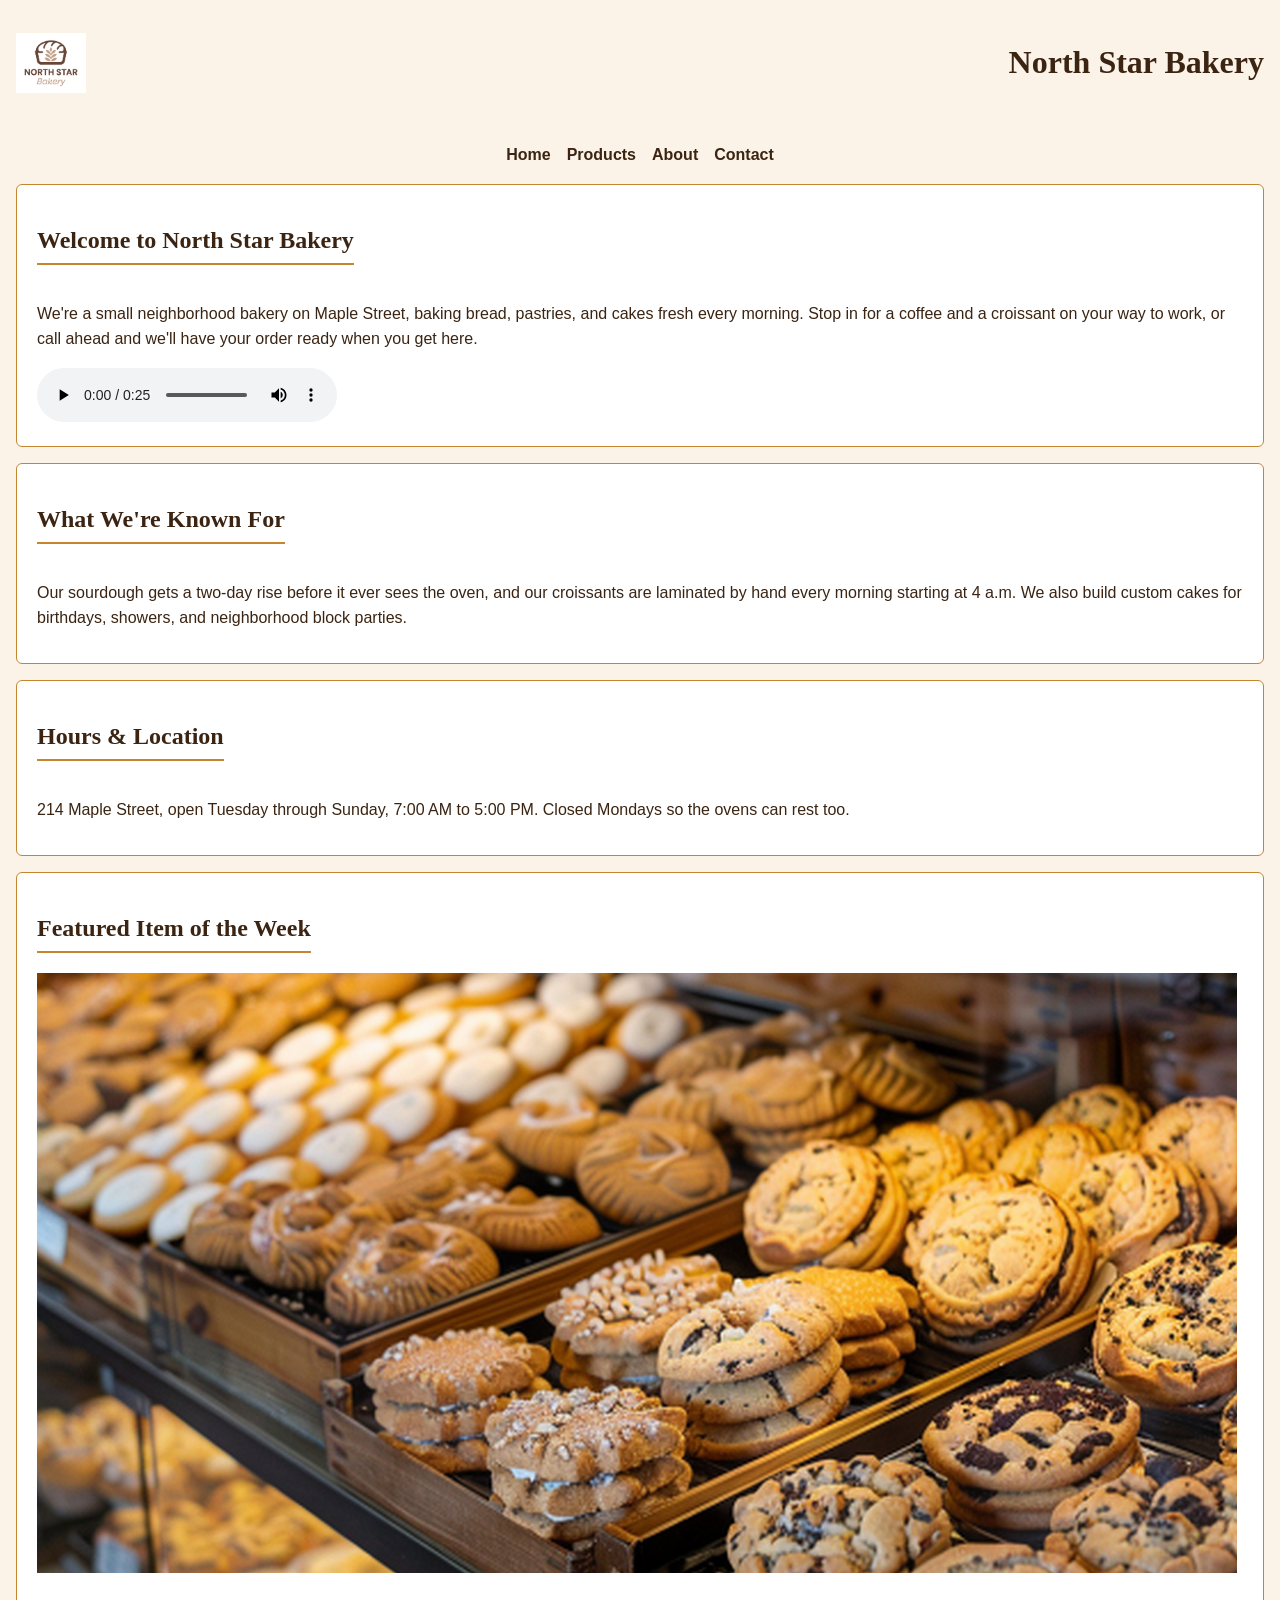
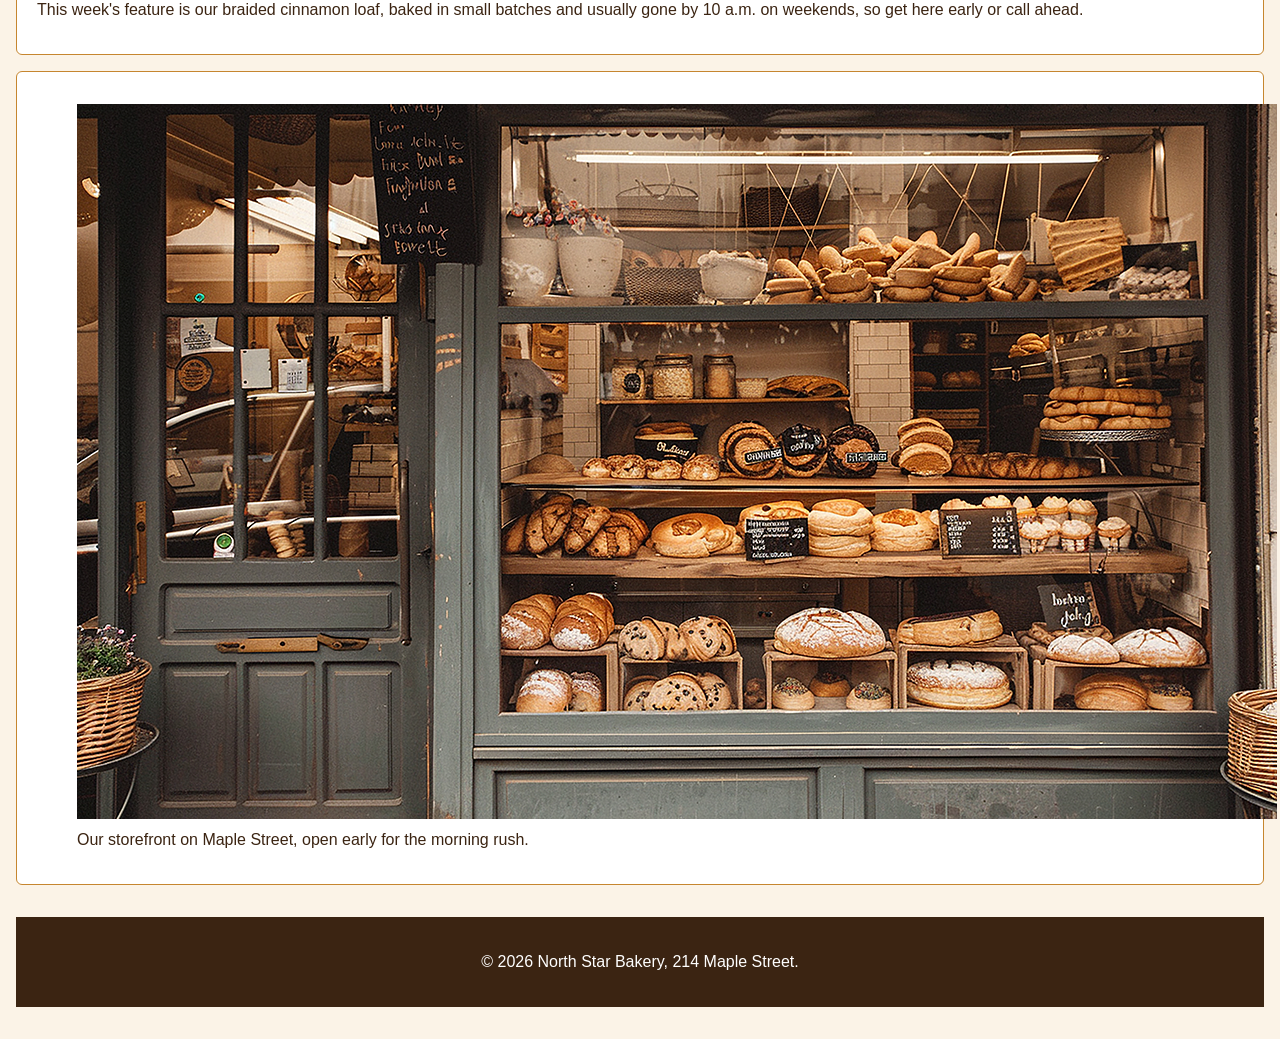
<file: index.html>
<!DOCTYPE html>
<html lang="en">
<head>
  <meta charset="UTF-8">
  <meta name="viewport" content="width=device-width, initial-scale=1.0">
  <title>North Star Bakery | Home</title>
  <link rel="stylesheet" href="css/styles.css">
</head>
<body>
  <header>
    <img src="media/bakery-logo_c.png" alt="North Star Bakery logo, a star above a loaf of bread">
    <h1>North Star Bakery</h1>
  </header>

  <nav>
    <ul>
      <li><a href="index.html">Home</a></li>
      <li><a href="products.html">Products</a></li>
      <li><a href="about.html">About</a></li>
      <li><a href="contact.html">Contact</a></li>
    </ul>
  </nav>

  <main>
    <section>
      <h2>Welcome to North Star Bakery</h2>
      <p>We're a small neighborhood bakery on Maple Street, baking bread, pastries, and cakes fresh every morning. Stop in for a coffee and a croissant on your way to work, or call ahead and we'll have your order ready when you get here.</p>
      <audio controls>
        <source src="media/bakery-welcome_c.mp3" type="audio/mpeg">
        <source src="media/bakery-welcome-mixed_c.mp3" type="audio/mpeg">
        Your browser doesn't support the audio element. Here's the message in text: welcome to North Star Bakery, a neighborhood bakery known for handmade bread, pastries, and cakes baked fresh every morning.
      </audio>
    </section>

    <section>
      <h2>What We're Known For</h2>
      <p>Our sourdough gets a two-day rise before it ever sees the oven, and our croissants are laminated by hand every morning starting at 4 a.m. We also build custom cakes for birthdays, showers, and neighborhood block parties.</p>
    </section>

    <section>
      <h2>Hours &amp; Location</h2>
      <p>214 Maple Street, open Tuesday through Sunday, 7:00 AM to 5:00 PM. Closed Mondays so the ovens can rest too.</p>
    </section>

    <section>
      <h2>Featured Item of the Week</h2>
      <picture>
        <source media="(min-width: 600px)" srcset="media/bakery-feature-large_c.png">
        <source media="(max-width: 599px)" srcset="media/bakery-feature-small_c.png">
        <img src="media/bakery-feature-large_c.png" alt="Close-up of this week's featured item, a golden braided cinnamon loaf dusted with sugar">
      </picture>
      <p>This week's feature is our braided cinnamon loaf, baked in small batches and usually gone by 10 a.m. on weekends, so get here early or call ahead.</p>
    </section>

    <section>
      <figure>
        <img src="media/bakery-storefront_c.png" alt="The front of North Star Bakery, with large windows and a hand-painted sign">
        <figcaption>Our storefront on Maple Street, open early for the morning rush.</figcaption>
      </figure>
    </section>
  </main>

  <footer>
    <p>&copy; 2026 North Star Bakery, 214 Maple Street.</p>
  </footer>
</body>
</html>
</file>
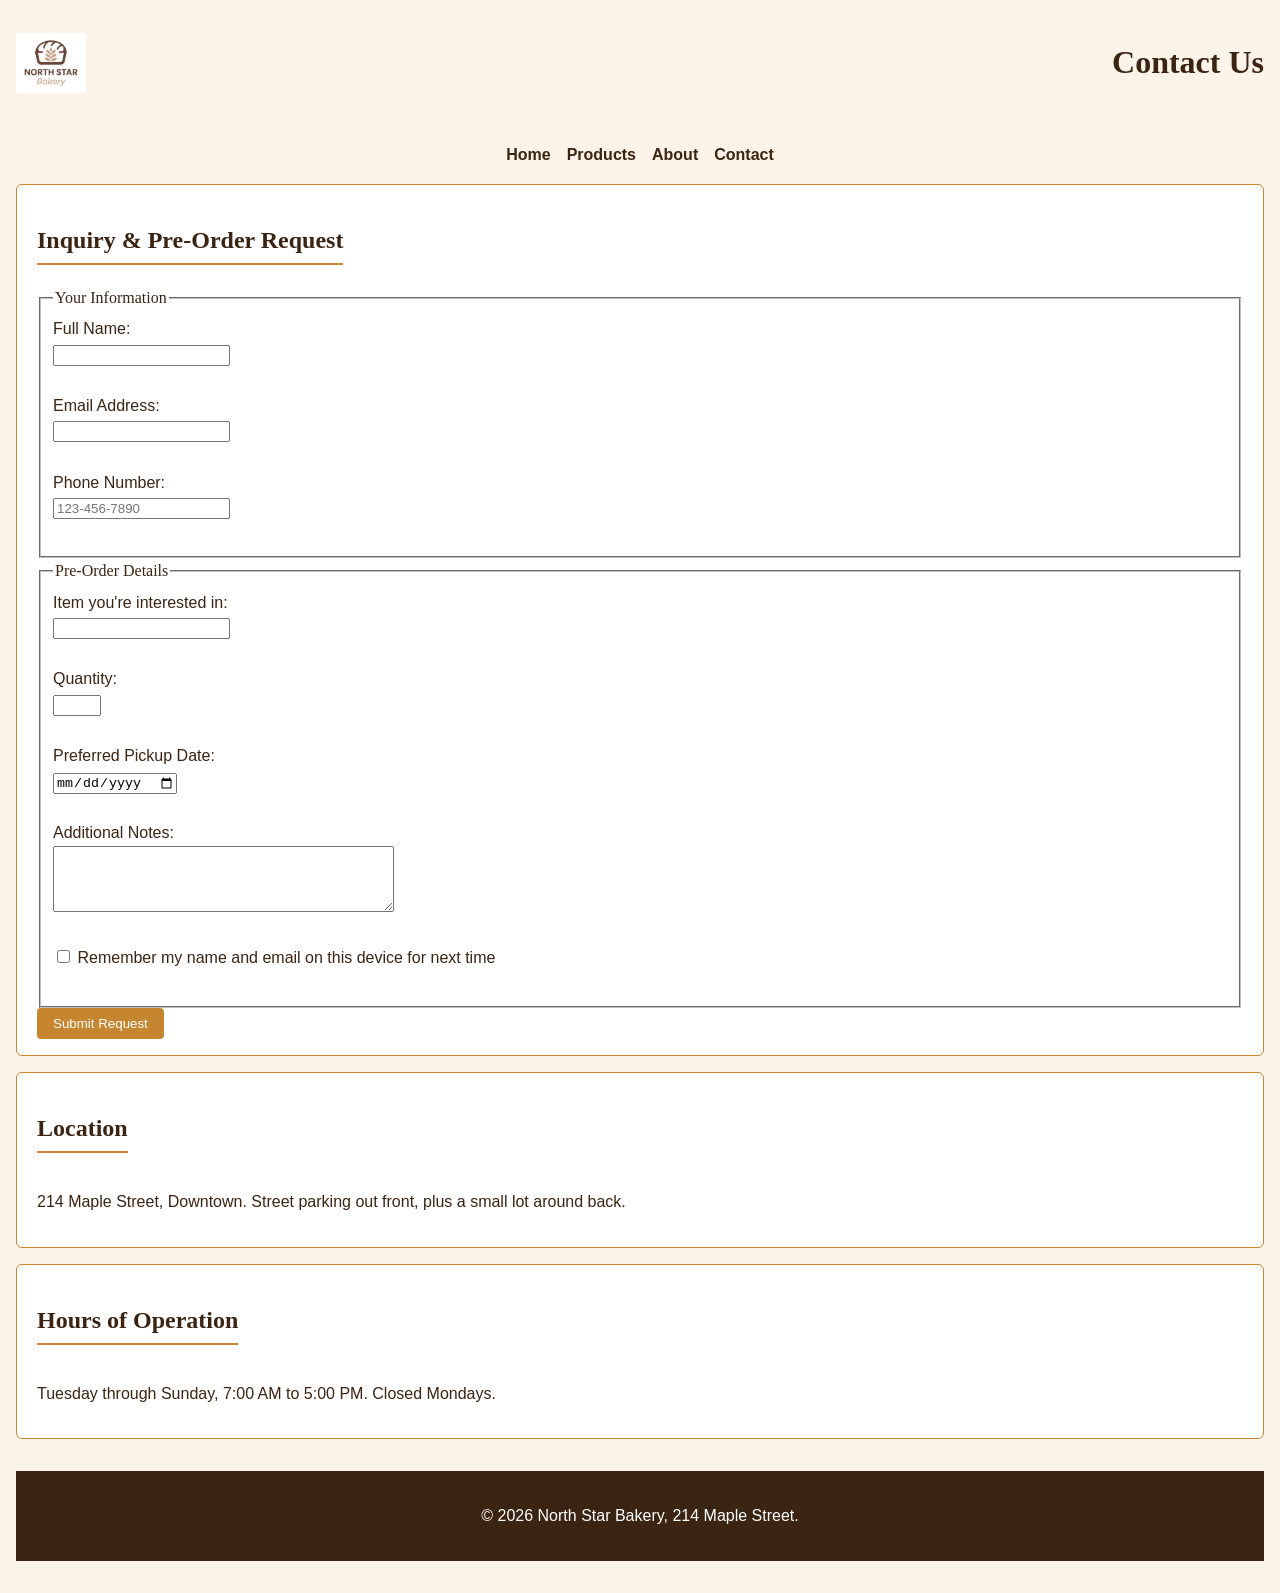
<file: contact.html>
<!DOCTYPE html>
<html lang="en">
<head>
  <meta charset="UTF-8">
  <meta name="viewport" content="width=device-width, initial-scale=1.0">
  <title>North Star Bakery | Contact</title>
  <link rel="stylesheet" href="css/styles.css">
</head>
<body>
  <header>
    <img src="media/bakery-logo_c.png" alt="North Star Bakery logo, a star above a loaf of bread">
    <h1>Contact Us</h1>
  </header>

  <nav>
    <ul>
      <li><a href="index.html">Home</a></li>
      <li><a href="products.html">Products</a></li>
      <li><a href="about.html">About</a></li>
      <li><a href="contact.html">Contact</a></li>
    </ul>
  </nav>

  <main>
    <section>
      <h2>Inquiry &amp; Pre-Order Request</h2>
      <p id="form-success" class="success-message" hidden>Thanks - that all looks good. We'd follow up to confirm your pickup time.</p>
      <form action="#" method="post" id="contact-form" novalidate>
        <fieldset>
          <legend>Your Information</legend>

          <label for="name">Full Name:</label><br>
          <input type="text" id="name" name="name" required>
          <span class="error-message" id="name-error" aria-live="polite"></span><br><br>

          <label for="email">Email Address:</label><br>
          <input type="email" id="email" name="email" required>
          <span class="error-message" id="email-error" aria-live="polite"></span><br><br>

          <label for="phone">Phone Number:</label><br>
          <input type="tel" id="phone" name="phone" pattern="[0-9]{3}-[0-9]{3}-[0-9]{4}" placeholder="123-456-7890">
          <span class="error-message" id="phone-error" aria-live="polite"></span><br><br>
        </fieldset>

        <fieldset>
          <legend>Pre-Order Details</legend>

          <label for="item">Item you're interested in:</label><br>
          <input type="text" id="item" name="item" required>
          <span class="error-message" id="item-error" aria-live="polite"></span><br><br>

          <label for="quantity">Quantity:</label><br>
          <input type="number" id="quantity" name="quantity" min="1" max="50" required>
          <span class="error-message" id="quantity-error" aria-live="polite"></span><br><br>

          <label for="pickup-date">Preferred Pickup Date:</label><br>
          <input type="date" id="pickup-date" name="pickup-date" required>
          <span class="error-message" id="pickup-date-error" aria-live="polite"></span><br><br>

          <label for="message">Additional Notes:</label><br>
          <textarea id="message" name="message" rows="4" cols="40"></textarea><br><br>

          <label for="remember-me">
            <input type="checkbox" id="remember-me" name="remember-me">
            Remember my name and email on this device for next time
          </label><br><br>
        </fieldset>

        <button type="submit">Submit Request</button>
      </form>
    </section>

    <section>
      <h2>Location</h2>
      <p>214 Maple Street, Downtown. Street parking out front, plus a small lot around back.</p>
    </section>

    <section>
      <h2>Hours of Operation</h2>
      <p>Tuesday through Sunday, 7:00 AM to 5:00 PM. Closed Mondays.</p>
    </section>
  </main>

  <footer>
    <p>&copy; 2026 North Star Bakery, 214 Maple Street.</p>
  </footer>

  <script src="js/validate.js"></script>
</body>
</html>
</file>
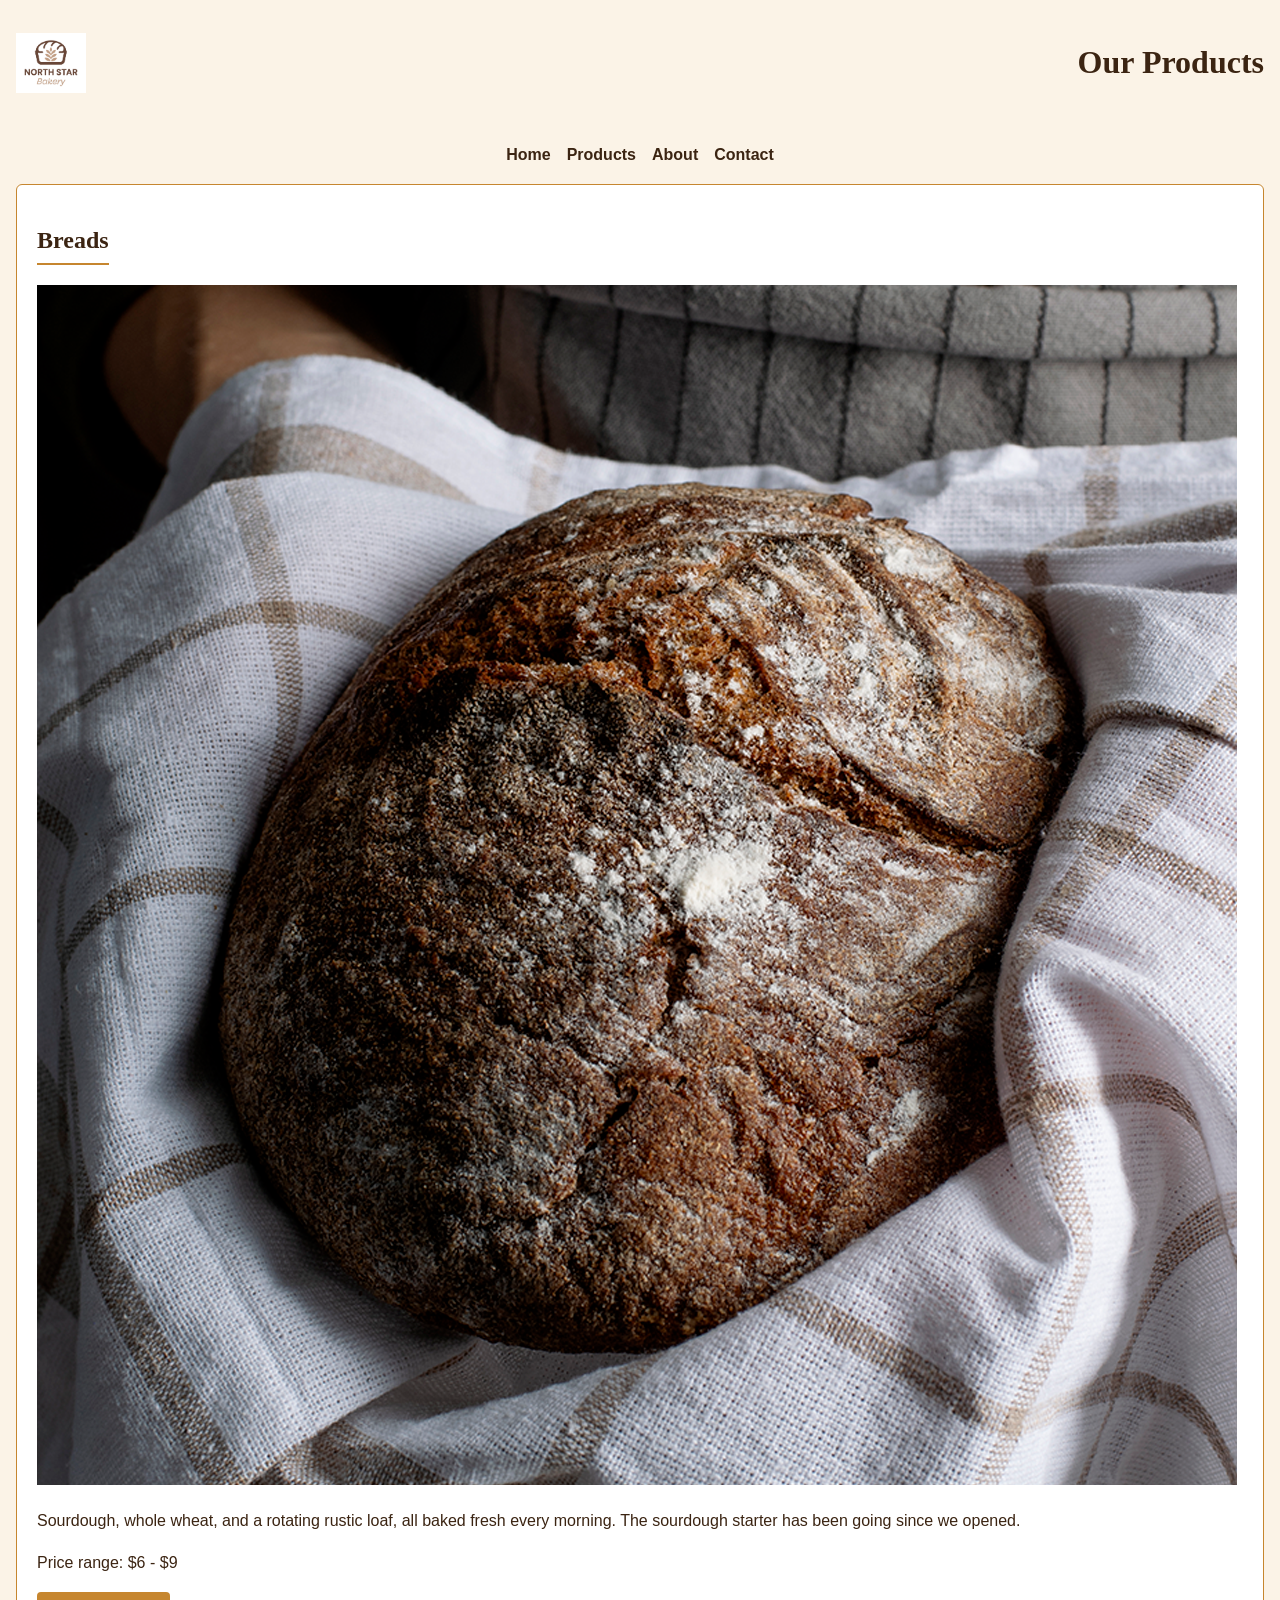
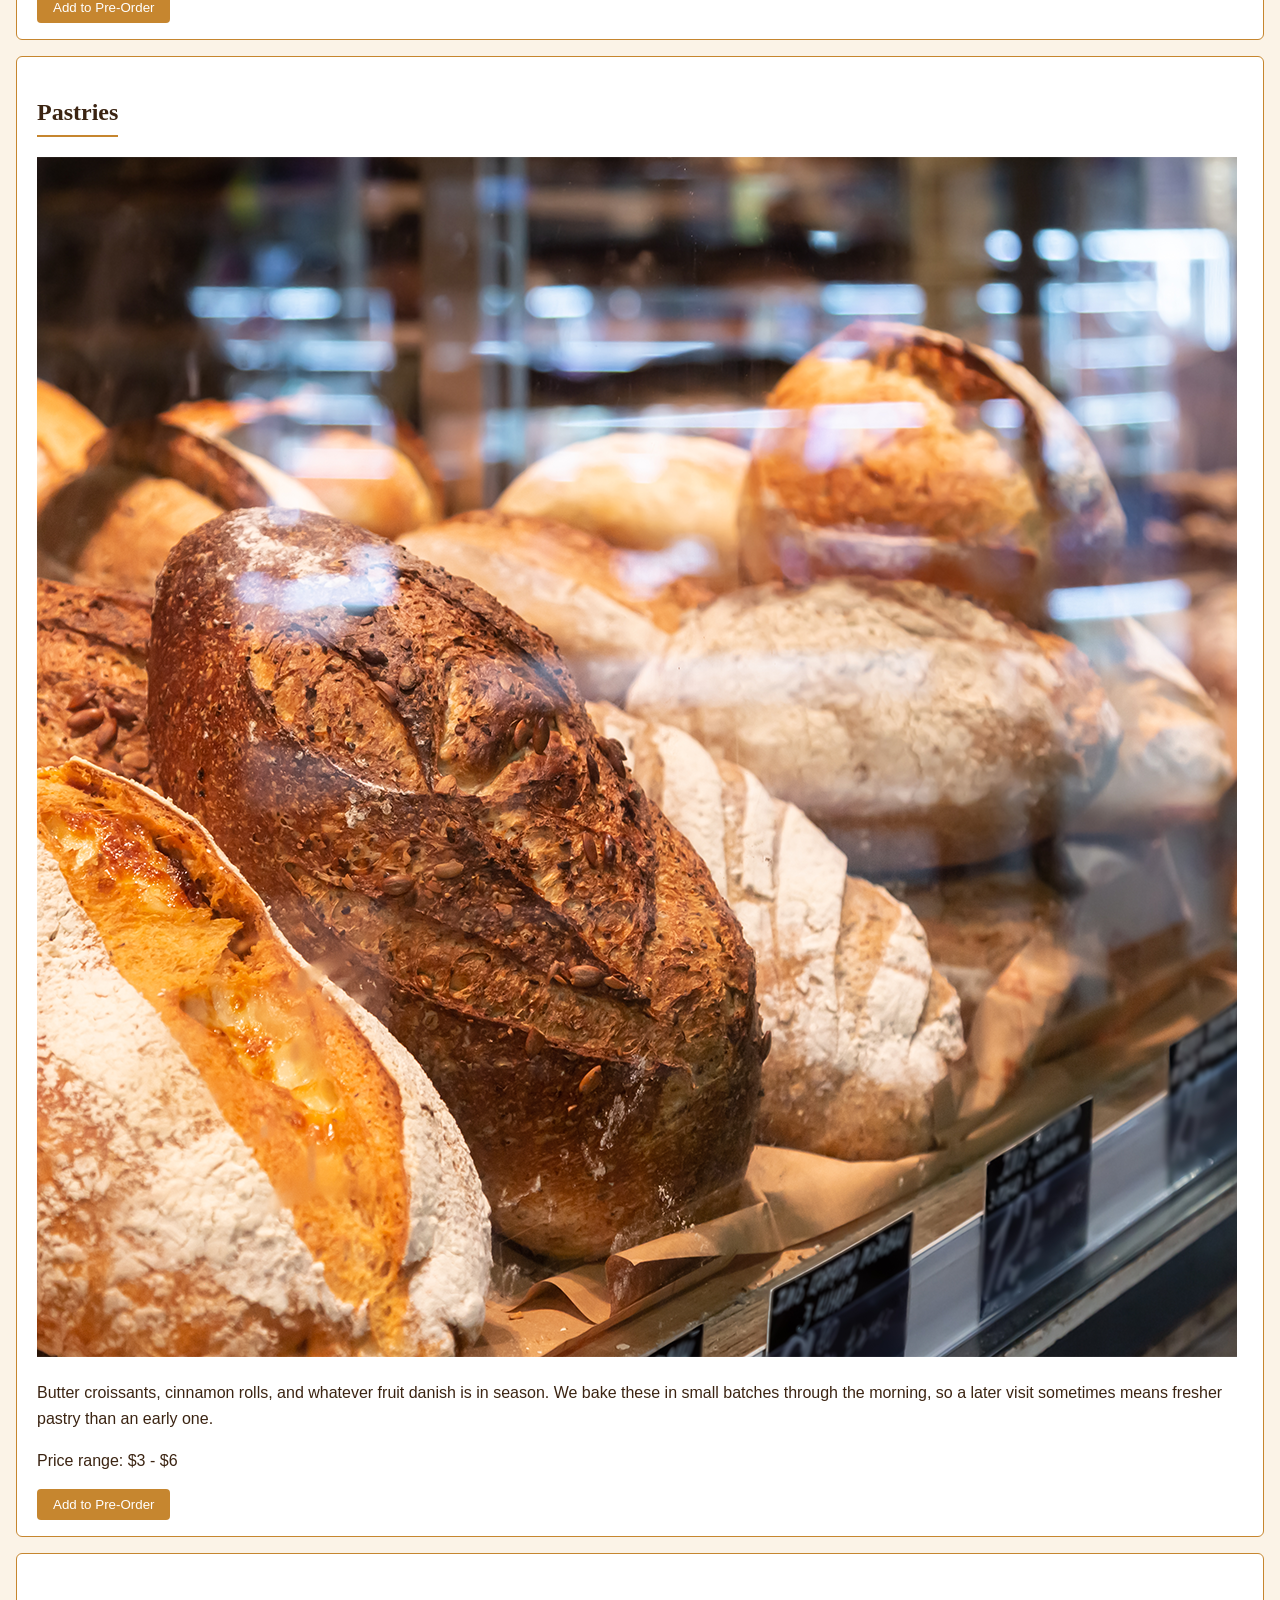
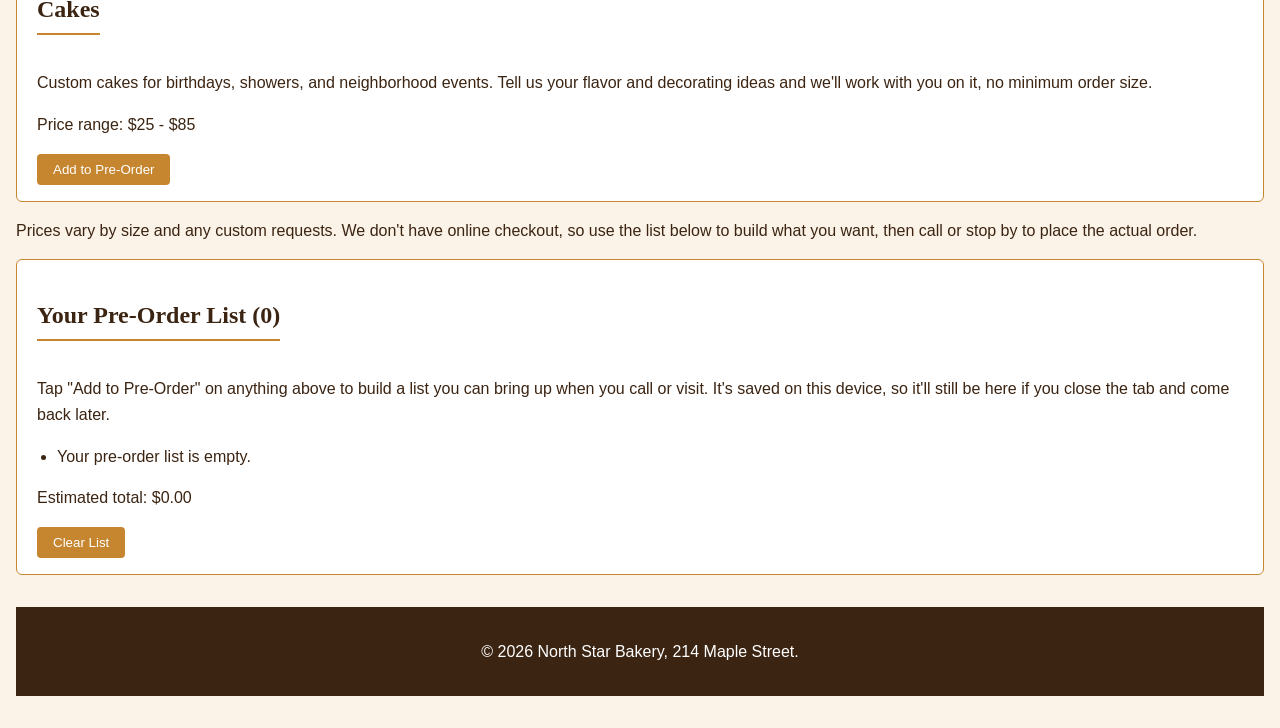
<file: products.html>
<!DOCTYPE html>
<html lang="en">
<head>
  <meta charset="UTF-8">
  <meta name="viewport" content="width=device-width, initial-scale=1.0">
  <title>North Star Bakery | Products</title>
  <link rel="stylesheet" href="css/styles.css">
</head>
<body>
  <header>
    <img src="media/bakery-logo_c.png" alt="North Star Bakery logo, a star above a loaf of bread">
    <h1>Our Products</h1>
  </header>

  <nav>
    <ul>
      <li><a href="index.html">Home</a></li>
      <li><a href="products.html">Products</a></li>
      <li><a href="about.html">About</a></li>
      <li><a href="contact.html">Contact</a></li>
    </ul>
  </nav>

  <main>
    <section>
      <h2>Breads</h2>
      <img src="media/bakery-signature-loaf_c.png" alt="Our signature sourdough loaf with a crisp, floured crust">
      <p>Sourdough, whole wheat, and a rotating rustic loaf, all baked fresh every morning. The sourdough starter has been going since we opened.</p>
      <p>Price range: $6 - $9</p>
      <button type="button" class="preorder-btn" data-id="sourdough" data-name="Classic Sourdough" data-price="7.50">Add to Pre-Order</button>
    </section>

    <section>
      <h2>Pastries</h2>
      <img src="media/bakery-bread_c.png" alt="An assortment of fresh pastries and rolls arranged in a basket">
      <p>Butter croissants, cinnamon rolls, and whatever fruit danish is in season. We bake these in small batches through the morning, so a later visit sometimes means fresher pastry than an early one.</p>
      <p>Price range: $3 - $6</p>
      <button type="button" class="preorder-btn" data-id="croissant" data-name="Butter Croissant" data-price="4.00">Add to Pre-Order</button>
    </section>

    <section>
      <h2>Cakes</h2>
      <p>Custom cakes for birthdays, showers, and neighborhood events. Tell us your flavor and decorating ideas and we'll work with you on it, no minimum order size.</p>
      <p>Price range: $25 - $85</p>
      <button type="button" class="preorder-btn" data-id="cake" data-name="Custom Celebration Cake" data-price="45.00">Add to Pre-Order</button>
    </section>

    <p>Prices vary by size and any custom requests. We don't have online checkout, so use the list below to build what you want, then call or stop by to place the actual order.</p>

    <section id="preorder-tracker">
      <h2>Your Pre-Order List (<span id="preorder-count">0</span>)</h2>
      <p>Tap "Add to Pre-Order" on anything above to build a list you can bring up when you call or visit. It's saved on this device, so it'll still be here if you close the tab and come back later.</p>
      <ul id="preorder-list">
        <li id="preorder-empty">Your pre-order list is empty.</li>
      </ul>
      <p>Estimated total: $<span id="preorder-total">0.00</span></p>
      <button type="button" id="clear-preorder">Clear List</button>
    </section>
  </main>

  <footer>
    <p>&copy; 2026 North Star Bakery, 214 Maple Street.</p>
  </footer>

  <script src="js/preorder.js"></script>
</body>
</html>
</file>
<file: css/styles.css>
:root {
  --color-cream: #FBF3E7;
  --color-brown: #3B2412;
  --color-gold: #C6862F;
  --color-white: #FFFFFF;
}

body {
  background-color: var(--color-cream);
  color: var(--color-brown);
  font-family: "Nunito Sans", Arial, sans-serif;
  line-height: 1.6;
  margin: 0;
  padding: 0 1rem 2rem;
}

header {
  display: flex;
  flex-direction: column;
  align-items: center;
  gap: 0.5rem;
  padding: 1rem 0;
}

header img {
  height: 60px;
}

h1, h2, h3, legend {
  font-family: "Playfair Display", Georgia, serif;
}

h2 {
  border-bottom: 2px solid var(--color-gold);
  display: inline-block;
  padding-bottom: 0.25rem;
}

nav ul {
  list-style: none;
  display: flex;
  flex-wrap: wrap;
  gap: 1rem;
  padding: 0;
  justify-content: center;
}

nav a {
  color: var(--color-brown);
  font-weight: bold;
  text-decoration: none;
}

nav a:hover,
nav a:focus {
  color: var(--color-gold);
  text-decoration: underline;
}

@media (min-width: 700px) {
  header {
    flex-direction: row;
    justify-content: space-between;
  }
}

section {
  background-color: var(--color-white);
  border: 1px solid var(--color-gold);
  border-radius: 6px;
  padding: 1rem 1.25rem;
  margin: 1rem 0;
}

button {
  background-color: var(--color-gold);
  color: var(--color-white);
  border: none;
  border-radius: 4px;
  padding: 0.5rem 1rem;
  cursor: pointer;
  font-family: inherit;
}

button:hover,
button:focus {
  background-color: var(--color-brown);
}

.error-message {
  color: #8B1E1E;
  font-size: 0.9rem;
  display: inline-block;
  margin-top: 0.25rem;
}

.success-message {
  background-color: #E9F5EA;
  border: 1px solid #2E7D32;
  color: #1B5E20;
  padding: 0.75rem 1rem;
  border-radius: 4px;
}

#preorder-tracker ul {
  padding-left: 1.25rem;
}

#preorder-tracker li {
  margin-bottom: 0.5rem;
}

footer {
  color: var(--color-white);
  background-color: var(--color-brown);
  text-align: center;
  padding: 1rem;
  margin-top: 2rem;
}
</file>
